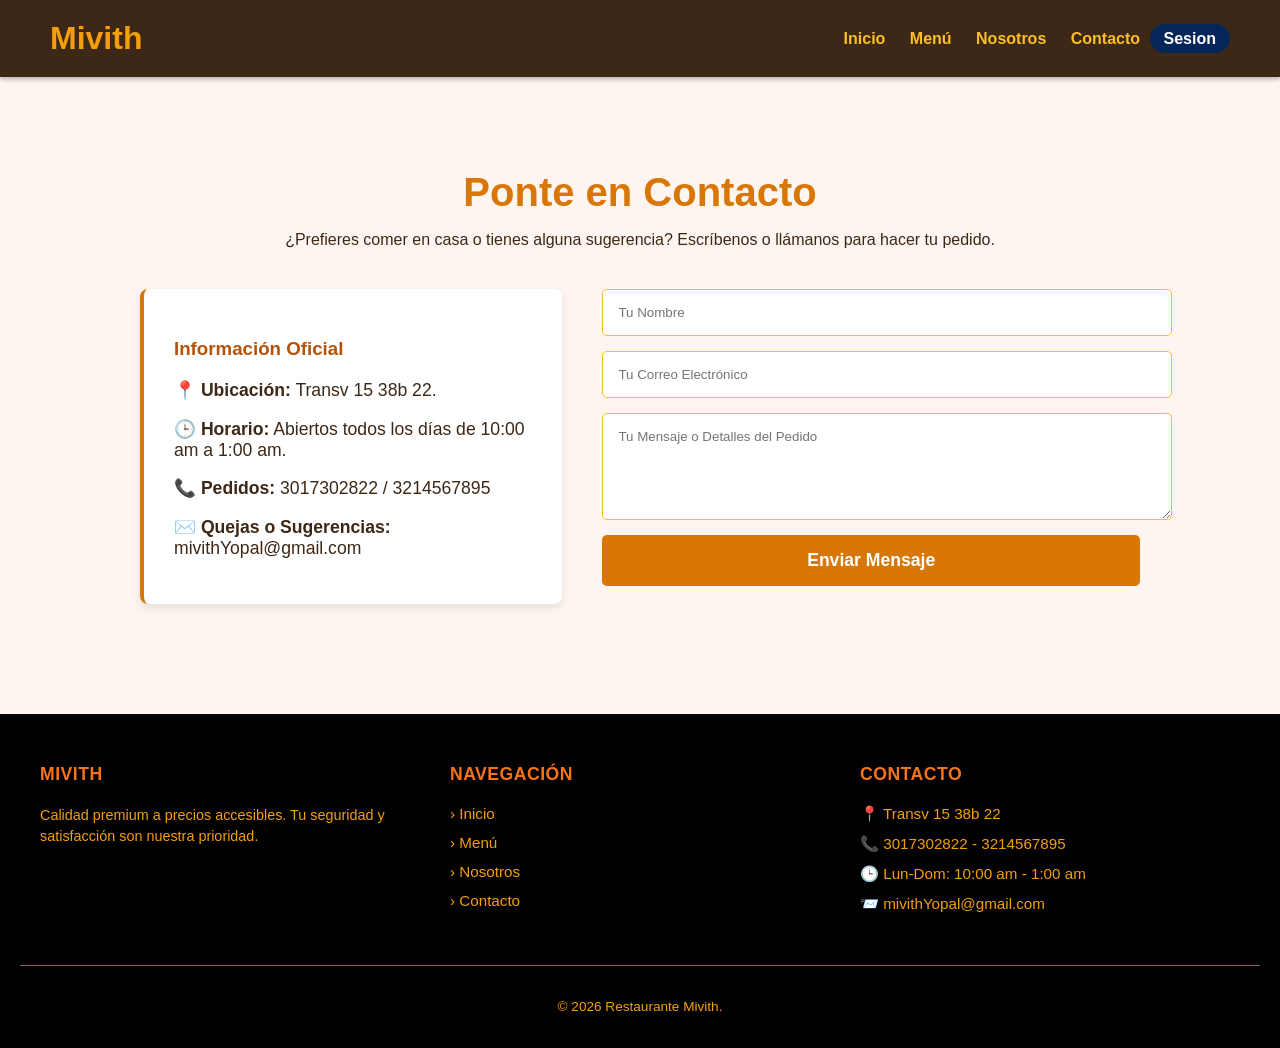
<file: templates/contacto.html>
<!DOCTYPE html>
<html lang="es">
<head>
    <meta charset="UTF-8">
    <meta name="viewport" content="width=device-width, initial-scale=1.0">
    <title>Contacto - Mivith</title>
    <link rel="stylesheet" href="../css/global.css">
    <link rel="stylesheet" href="../css/contacto.css">
</head>
<body>

    <header>
        <h1>Mivith</h1>
        <nav>
            <a href="../index.html">Inicio</a>
            <a href="menu.html">Menú</a>
            <a href="nosotros.html">Nosotros</a>
            <a href="contacto.html">Contacto</a>
            <a href="acceso.html" class="nav-admin">Sesion</a>
        </nav>
    </header>

    <section class="contacto-section">
        <h2>Ponte en Contacto</h2>
        <p>¿Prefieres comer en casa o tienes alguna sugerencia? Escríbenos o llámanos para hacer tu pedido.</p>
        
        <div class="contacto-contenedor">
            <div class="contacto-info">
                <h3>Información Oficial</h3>
                <p><strong>📍 Ubicación:</strong> Transv 15 38b 22.</p>
                <p><strong>🕒 Horario:</strong> Abiertos todos los días de 10:00 am a 1:00 am.</p>
                <p><strong>📞 Pedidos:</strong> 3017302822 / 3214567895</p>
                <p><strong>✉️ Quejas o Sugerencias:</strong> mivithYopal@gmail.com</p>
            </div>
            
            <form class="contacto-form">
                <input type="text" placeholder="Tu Nombre" required>
                <input type="email" placeholder="Tu Correo Electrónico" required>
                <textarea placeholder="Tu Mensaje o Detalles del Pedido" rows="5" required></textarea>
                <button type="submit" class="btn">Enviar Mensaje</button>
            </form>
        </div>
    </section>

    <footer class="site-footer">
        <div class="footer-container">
            <div class="footer-col">
                <h4>MIVITH</h4>
                <p>Calidad premium a precios accesibles. Tu seguridad y satisfacción son nuestra prioridad.</p>
            </div>
            <div class="footer-col">
                <h4>NAVEGACIÓN</h4>
                <ul>
                    <li><a href="../index.html">› Inicio</a></li>
                    <li><a href="menu.html">› Menú</a></li>
                    <li><a href="nosotros.html">› Nosotros</a></li>
                    <li><a href="contacto.html">› Contacto</a></li>
                </ul>
            </div>
            <div class="footer-col">
                <h4>CONTACTO</h4>
                <ul>
                    <li>📍 Transv 15 38b 22</li>
                    <li>📞 3017302822 - 3214567895</li>
                    <li>🕒 Lun-Dom: 10:00 am - 1:00 am</li>
                    <li>📨 mivithYopal@gmail.com </li>
                </ul>
            </div>
        </div>
        <div class="footer-bottom">
            <p>&copy; 2026 Restaurante Mivith.</p>
        </div>
    </footer>
</body>
</html>
</file>
<file: css/global.css>
body {
    font-family: 'Segoe UI', Tahoma, Geneva, Verdana, sans-serif;
    margin: 0;
    padding: 0;
    color: #3d2817;
    background-color: #fef5f1;
}
header {
    background-color: #3d2817;
    padding: 20px 50px;
    display: flex;
    justify-content: space-between;
    align-items: center;
    box-shadow: 0 2px 5px rgba(0,0,0,0.3);
}
header h1 {
    margin: 0;
    color: #f59e0b;
}
nav a {
    margin-left: 20px;
    text-decoration: none;
    color: #fbbf24;
    font-weight: bold;
}
nav a:hover { color: #f97316; }
.btn {
    background-color: #d97706;
    color: #ffffff;
    padding: 15px 30px;
    text-decoration: none;
    font-size: 1.1em;
    border-radius: 5px;
    font-weight: bold;
    border: none;
    cursor: pointer;
    transition: all 0.3s ease;
}
.btn:hover { 
    background-color: #b45309;
    color: #fff9f5;
}

/* --- BOTÓN ADMIN EN EL NAVBAR --- */
nav .nav-admin {
    background-color: #052659;
    color: #ffffff !important;
    padding: 6px 14px;
    border-radius: 20px;
    font-weight: bold;
    transition: background-color 0.3s ease, transform 0.2s ease;
    margin-left: 5px;
}

nav .nav-admin:hover {
    background-color: #7da0ca;
    color: #ffffff !important;
    transform: translateY(-2px);
}
/* PIE DE PÁGINA GLOBAL */
.site-footer { background: black; color: #f59e0b; padding: 50px 20px 20px; margin-top: 50px; }
.footer-container { display: flex; flex-wrap: wrap; gap: 30px; max-width: 1200px; margin: 0 auto; }
.footer-col { flex: 1; min-width: 200px; }
.footer-col h4 { color: #f97316; margin: 0 0 20px; font-size: 1.1em; letter-spacing: 0.5px; }
.footer-col p { line-height: 1.5; font-size: 0.9em; margin-bottom: 15px; }
.footer-col ul { list-style: none; padding: 0; margin: 0; }
.footer-col ul li { margin-bottom: 12px; font-size: 0.95em; }
.footer-col ul li a { color: #f59e0b; text-decoration: none; transition: color 0.3s ease; }
.footer-col ul li a:hover { color: #f97316; }
.social-links { display: flex; gap: 10px; }
.social-links a { display: flex; align-items: center; justify-content: center; width: 35px; height: 35px; background: #d97706; color: #ffffff; border-radius: 50%; text-decoration: none; font-weight: bold; transition: all 0.3s ease; }
.social-links a:hover { transform: translateY(-3px); background: #f97316; }
.social-links a[title="Facebook"] { background: #dc2626; }
.social-links a[title="X (Twitter)"] { background: #3d2817; border: 1px solid #8b5a3c; }
.social-links a[title="Instagram"] { background: #f97316; }
.social-links a[title="WhatsApp"] { background: #16a34a; }
.footer-bottom { text-align: center; padding-top: 20px; margin-top: 40px; border-top: 1px solid #8b5a3c; font-size: 0.85em; color: #f59e0b; }
@media (max-width: 900px) { .footer-col { flex: 1 1 45%; } }
@media (max-width: 600px) { .footer-col { flex: 1 1 100%; } }
</file>
<file: css/contacto.css>
.contacto-section { padding: 60px 20px; max-width: 1000px; margin: 0 auto; text-align: center; }
.contacto-section h2 { color: #d97706; font-size: 2.5em; margin-bottom: 10px; }
.contacto-contenedor { display: flex; gap: 40px; margin-top: 40px; text-align: left; }
.contacto-info { flex: 1; background: #ffffff; padding: 30px; border-radius: 8px; box-shadow: 0 4px 8px rgba(61, 40, 23, 0.1); border-left: 4px solid #d97706; }
.contacto-info h3 { color: #b45309; margin-bottom: 20px; }
.contacto-info p { margin-bottom: 15px; font-size: 1.1em; color: #3d2817; }
.contacto-form { flex: 1.5; display: flex; flex-direction: column; gap: 15px; }
.contacto-form input, .contacto-form textarea { width: 100%; padding: 15px; border: 1px solid #fbbf24; border-radius: 5px; font-family: inherit; background-color: #ffffff; color: #3d2817; }
.contacto-form input:focus, .contacto-form textarea:focus { outline: none; border-color: #d97706; box-shadow: 0 0 0 3px rgba(217, 119, 6, 0.1); }
@media (max-width: 768px) { .contacto-contenedor { flex-direction: column; } }
</file>
